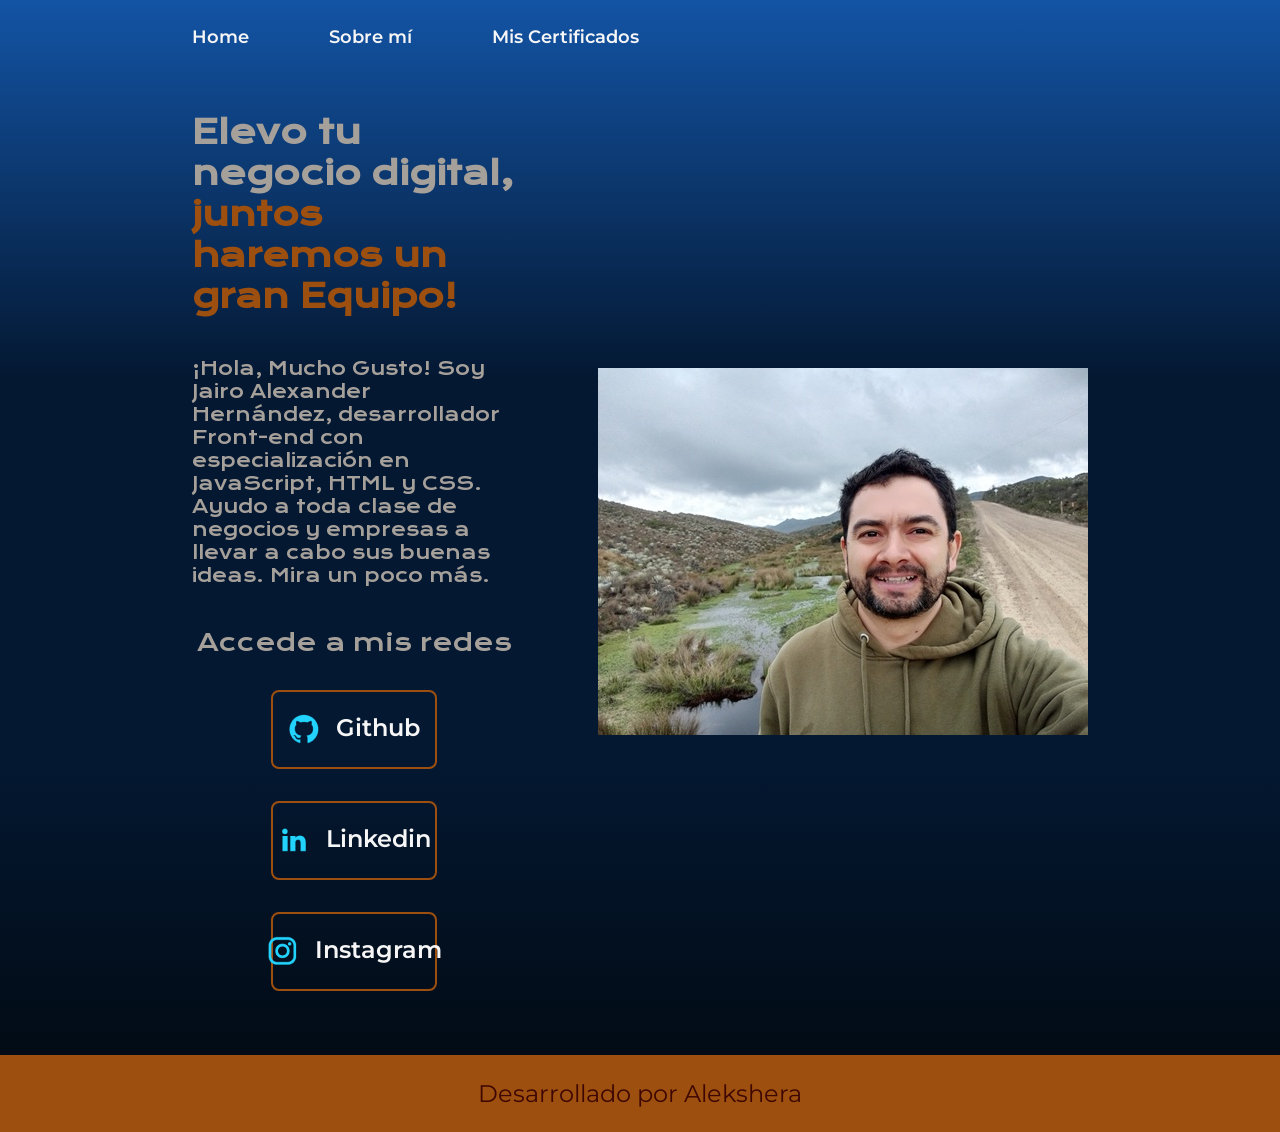
<file: index.html>
<!DOCTYPE html>
<html lang="es-mx">
<head>
    <meta charset="UTF-8"> 
    <meta http-equiv="X-UA-Compatible" content="IE=edge">
    <meta name="viewport" content="width=device-width, initial-scale=1.0">
    <title>Portafolio</title>
    <link rel="stylesheet" href="styles/style.css">

</head>
<body>
    <header class="header">
        <nav class="header__menu">
            <a class="header__menu__link" href="index.html">Home</a>
            <a class="header__menu__link" href="about.html">Sobre mí</a>
            <a class="header__menu__link" href="badges.html">Mis Certificados</a>
        </nav>
    </header>
    <main class="presentacion">
        <section class="presentacion__contenido">
            <h1 class="presentacion__contenido__titulo">
                Elevo tu negocio digital, 
                <strong class="titulo-destaque">juntos haremos un gran Equipo!
                </strong></h1>
                <p class="presentacion__contenido__texto">¡Hola, Mucho Gusto! Soy Jairo Alexander Hernández, desarrollador Front-end con
                    especialización en JavaScript, HTML y CSS. Ayudo a toda clase de
                    negocios y empresas a llevar a cabo sus buenas ideas.
                    Mira un poco más.
                </p>
                <div class="presentacion__enlaces">
                    <h2 class="presentacion__enlaces__subtitulo">Accede a mis redes</h2>
                    <a class="presentacion__enlaces__link" href="https://github.com/">
                        <img src="./assets/github.png">
                        Github
                    </a>
                    <a class="presentacion__enlaces__link" href="https://linkedin.com/in/">
                        <img src="./assets/linkedin.png">
                        Linkedin
                    </a>
                    <a class="presentacion__enlaces__link" href="https://www.instagram.com/">
                        <img src="./assets/instagram.png">
                        Instagram
                    </a>
                </div>
               
        </section>
            <img class="presentscion__imagen" src="./assets/IMG_20250302_140712.jpg" alt="Foto de Ana García desarrolando un proyecto">
    </main>
    <footer class="footer">
        <p>Desarrollado por Alekshera</p>
    </footer>
</body>
</html>
</file>
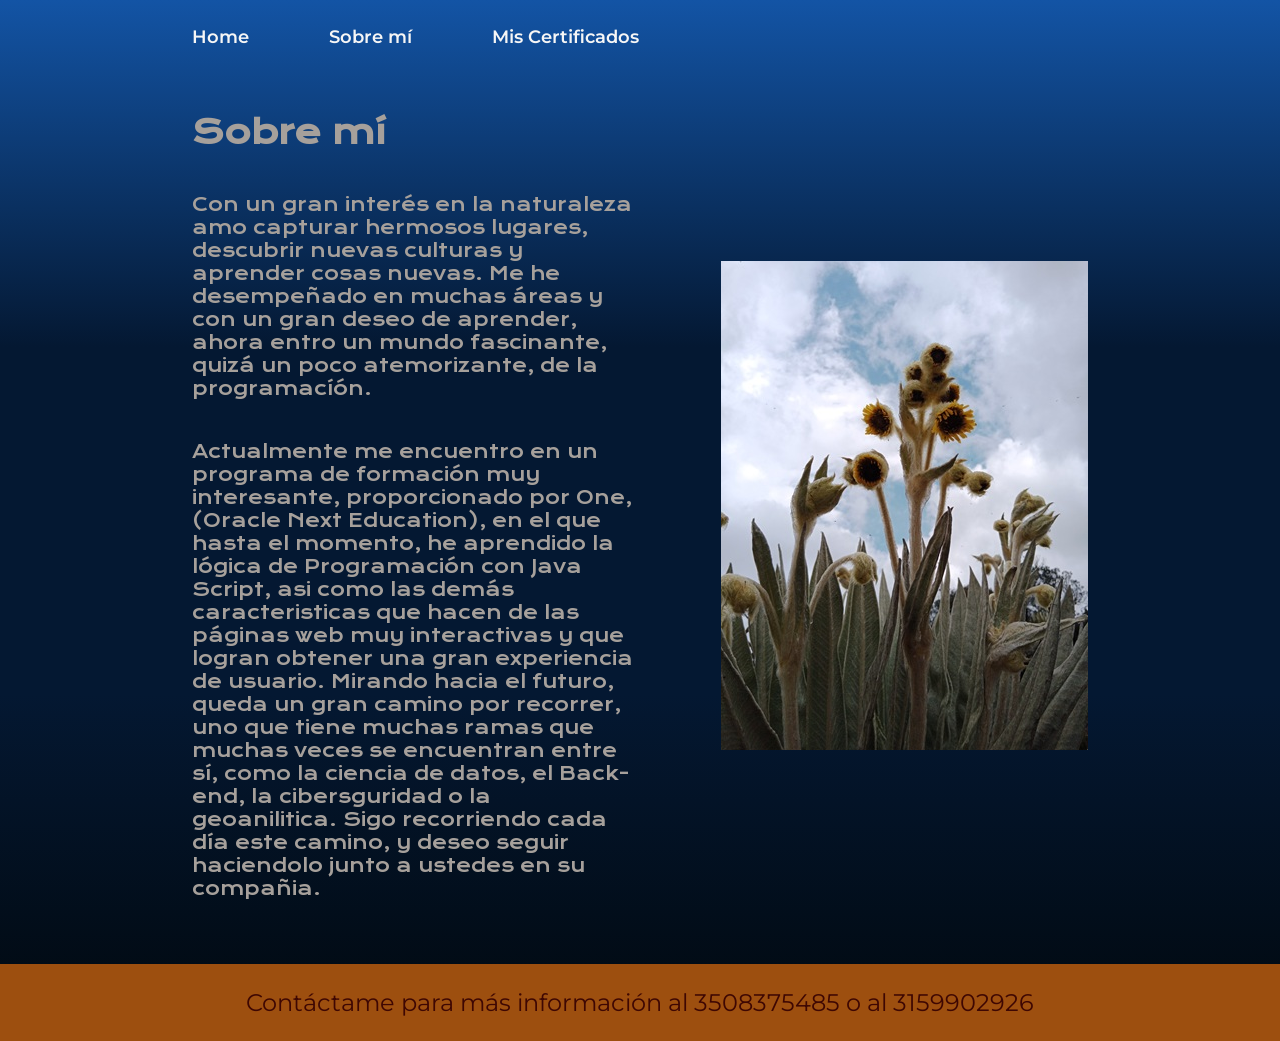
<file: about.html>
<!DOCTYPE html>
<html lang="es-mx">
<head>
    <meta charset="UTF-8">
    <meta name="viewport" content="width=device-width, initial-scale=1.0">
    <title>Portafolio</title>
    <link rel="stylesheet" href="styles/style.css">

</head>
<body>
    <header class="header">
        <nav class="header__menu">
            <a class="header__menu__link" href="index.html">Home</a>
            <a class="header__menu__link" href="about.html">Sobre mí</a>
            <a class="header__menu__link" href="badges.html">Mis Certificados</a>
        </nav>
    </header>
    <main class="presentacion">
        <section class="presentacion__contenido">
            <h1 class="presentacion__contenido__titulo">Sobre mí</h1>
                <p class="presentacion__contenido__texto">Con un gran interés en la naturaleza amo 
                    capturar hermosos lugares, descubrir nuevas culturas y aprender cosas nuevas.
                     Me he desempeñado en muchas áreas y con un gran deseo de aprender, ahora entro 
                    un mundo fascinante, quizá un poco atemorizante, de la programacíón.

                </p>
                <p class="presentacion__contenido__texto">
                    Actualmente me encuentro en un programa de formación muy interesante, proporcionado 
                    por One, (Oracle Next Education), en el que hasta el momento, he aprendido la lógica
                    de Programación con Java Script, asi como las demás caracteristicas que hacen de 
                    las páginas web muy interactivas y que logran obtener una gran experiencia de
                    usuario. Mirando hacia el futuro, queda un gran camino por recorrer, uno que 
                    tiene muchas ramas que muchas veces se encuentran entre sí, como la ciencia de
                    datos, el Back-end, la cibersguridad o la geoanilitica. Sigo recorriendo cada 
                    día este camino, y deseo seguir haciendolo junto a ustedes en su compañia.
                </p>
               
        </section>
            <img class="presentscion__imagen"src="./assets/IMG_20250302_141936.jpg" alt="Foto de Ana García desarrolando un proyecto">
    </main>
    <footer class="footer">
        <p>Contáctame para más información al 3508375485 o al 3159902926</p>
    </footer>
    
</body>
</html>
</file>
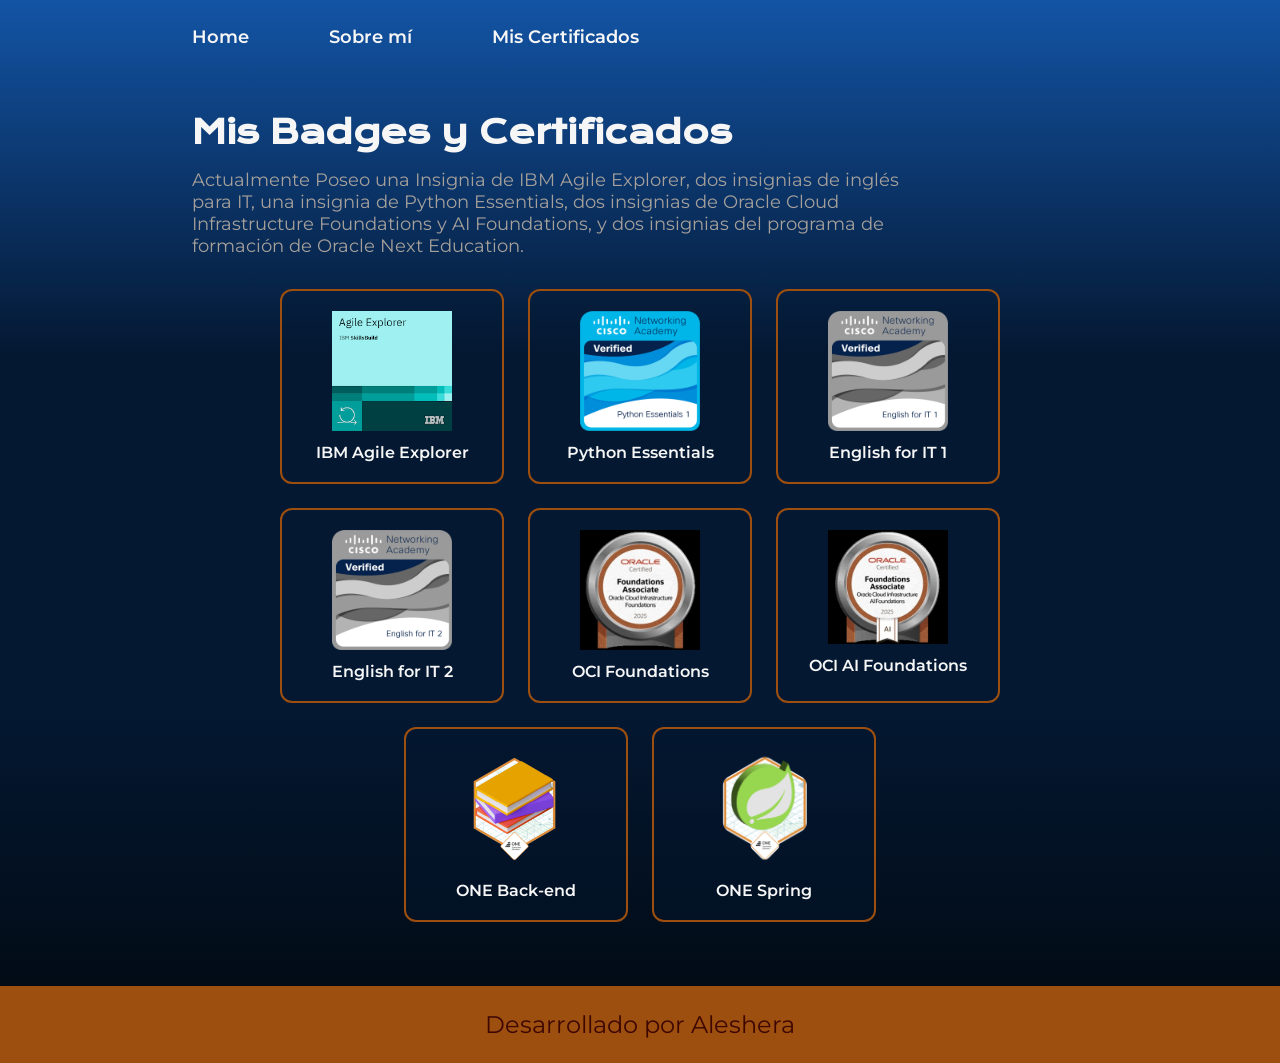
<file: badges.html>
<!DOCTYPE html>
<html lang="es-mx">
<head>
    <meta charset="UTF-8">
    <meta http-equiv="X-UA-Compatible" content="IE=edge">
    <meta name="viewport" content="width=device-width, initial-scale=1.0">
    <title>Badges</title>
    <link rel="stylesheet" href="styles/style.css">
</head>
<body>
    <header class="header">
        <nav class="header__menu">
            <a class="header__menu__link" href="index.html">Home</a>
            <a class="header__menu__link" href="about.html">Sobre mí</a>
            <a class="header__menu__link" href="badges.html">Mis Certificados</a>
        </nav>
    </header>

    <main class="badges">
        <section class="badges__contenido">
            <h1 class="badges__titulo">Mis Badges y Certificados</h1>
            <p class="badges__texto">
                Actualmente Poseo una Insignia de IBM Agile Explorer,
                 dos insignias de inglés para IT, una insignia de Python Essentials,
                  dos insignias de Oracle Cloud Infrastructure Foundations y AI Foundations, 
                  y dos insignias del programa de formación de Oracle Next Education.
            </p>
        </section>

        <section class="badges__lista" aria-label="Galería de badges">
            <article class="badge-card">
                <img class="badge-card__imagen" src="./assets/agile-explorer.png" alt="Badge de IBM Agile Explorer">
                <p class="badge-card__nombre">IBM Agile Explorer</p>
            </article>
            <article class="badge-card">
                <img class="badge-card__imagen" src="./assets/python-essentials-1.1.png" alt="Badge de Python 1 Cisco">
                <p class="badge-card__nombre">Python Essentials</p>
            </article>
           
            <article class="badge-card">
                <img class="badge-card__imagen" src="./assets/english-for-it-1.png" alt="Badge de Englis for IT 1">
                <p class="badge-card__nombre">English for IT 1</p>
            </article>
            <article class="badge-card">
                <img class="badge-card__imagen" src="./assets/english-for-it-2.png" alt="Badge English for IT 2">
                <p class="badge-card__nombre">English for IT 2</p>
            </article>
             <article class="badge-card">
                <img class="badge-card__imagen" src="./assets/OCI25FNDCFA.jpeg" alt="Badge de Oracle Cloud Infrastructure Foundations">
                <p class="badge-card__nombre">OCI Foundations</p>
            </article>
            <article class="badge-card">
                <img class="badge-card__imagen" src="./assets/OCI25AICFA.jpeg" alt="Badge de OCI AI Foundations">
                <p class="badge-card__nombre">OCI AI Foundations</p>
            </article>
            <article class="badge-card">
                <img class="badge-card__imagen" src="./assets/Badge-Literalura.png" alt="Badge del proyecto de literatura">
                <p class="badge-card__nombre">ONE Back-end</p>
            </article>
            
            <article class="badge-card">
                <img class="badge-card__imagen" src="./assets/Badge-Spring.png" alt="Badge de Programa ONE Spring">
                <p class="badge-card__nombre">ONE Spring </p>
            </article>
        </section>
    </main>

    <footer class="footer">
        <p>Desarrollado por Aleshera</p>
    </footer>
</body>
</html>
</file>
<file: styles/style.css>
@import url('https://fonts.googleapis.com/css2?family=Krona+One&family=Montserrat:wght@400;600&display=swap');

:root{
    --color-primario:#3E0703;
    --color-secundario:#A6A09B;
    --color-terciario: #9d4f0f;
    --color-hover: #5D688A;

    --fuente-montserrat: 'Montserrat', sans-serif;
    --fuente-krona: 'krona one', sans-serif;

}

* {
    padding: 0;
    margin:0;
}

body{
    /* height: 100vh; */
    box-sizing: border-box;
    background: linear-gradient(#1354A5 0%, #041832 33.33%, #041832 66.67%, #01080E 100%);
    color: var(--color-secundario);
}

.header{
    padding: 2% 0% 0% 15%;
}

.header__menu{
    display: flex;
    gap: 80px;
}
.header__menu__link{
    font-family: var(--fuente-montserrat);
    font-size: 1.125rem;
    font-weight: 600;
    color: #F6F6F6;
    text-decoration: none;

}



.presentacion {
    padding: 5% 15%;
    display: flex;
    align-items: center;
    justify-content: space-between;
    gap: 82px;
}

.presentacion__contenido{
    width: 50%;
    display: flex;
    flex-direction: column;
    gap: 40px;
}


.presentacion__contenido__titulo{
    font-size: 2.00rem;
    font-family: var(--fuente-krona);
}

.titulo-destaque {
    color: var(--color-terciario); ;
}

.presentacion__contenido__texto{
    font-size: 1.125rem;
    font-family: var(--fuente-krona);
}

.presentacion__enlaces{
    display: flex;
    flex-direction: column;
    justify-content: space-between;
    align-items: center;
    gap: 32px;
}

.presentacion__enlaces__subtitulo{
    font-family: var(--fuente-krona);
    font-weight: 400;
    font-size: 1.5rem;
}

.presentacion__enlaces__link{
      /* background-color: #22D4FD; */
      display: flex;
      justify-content: center;
      gap: 16px;
      border: 2px solid var(--color-terciario);
      width: 50%;
      text-align: center;
      border-radius: 8px;
      font-size: 1.5rem;
      font-weight: 600;
      padding: 21.5px 0;
      text-decoration: none;
      color: #F6F6F6;
      font-family: var(--fuente-montserrat);
}

.presentacion__enlaces__link:hover{
    background-color: var(--color-hover);
}
.presentacion__imagen{
    width: 50%;
}

.badges {
    padding: 5% 15%;
    display: flex;
    flex-direction: column;
    gap: 32px;
}

.badges__contenido {
    display: flex;
    flex-direction: column;
    gap: 16px;
}

.badges__titulo {
    font-family: var(--fuente-krona);
    font-size: 2rem;
    color: #F6F6F6;
}

.badges__texto {
    font-family: var(--fuente-montserrat);
    font-size: 1.125rem;
    color: var(--color-secundario);
    max-width: 60ch;
}

.badges__lista {
    display: flex;
    flex-wrap: wrap;
    gap: 24px;
    justify-content: center;
}

.badge-card {
    width: 180px;
    display: flex;
    flex-direction: column;
    align-items: center;
    gap: 12px;
    padding: 20px;
    border: 2px solid var(--color-terciario);
    border-radius: 12px;
    background: rgba(4, 24, 50, 0.35);
}

.badge-card__imagen {
    width: 100%;
    max-width: 120px;
    height: auto;
    object-fit: contain;
}

.badge-card__nombre {
    font-family: var(--fuente-montserrat);
    font-size: 1rem;
    font-weight: 600;
    color: #F6F6F6;
    text-align: center;
}

.footer{
    color: var(--color-primario);
    background-color: var(--color-terciario);
    padding: 24px;
    text-align: center;
    font-family: var(--fuente-montserrat);
    font-size: 1.5rem;
    font-weight: 400;
}
@media (max-width:1200px){
    .header{
        padding: 10%;
    }
    .header__menu{
        justify-content: center;
    }
    .presentacion{
        flex-direction: column-reverse;
        padding: 5%;
    }
    .presentacion__contenido{
        width: 100%;
    }

    .badges {
        padding: 10%;
    }

    .badge-card {
        width: 100%;
        max-width: 220px;
    }
}
</file>
